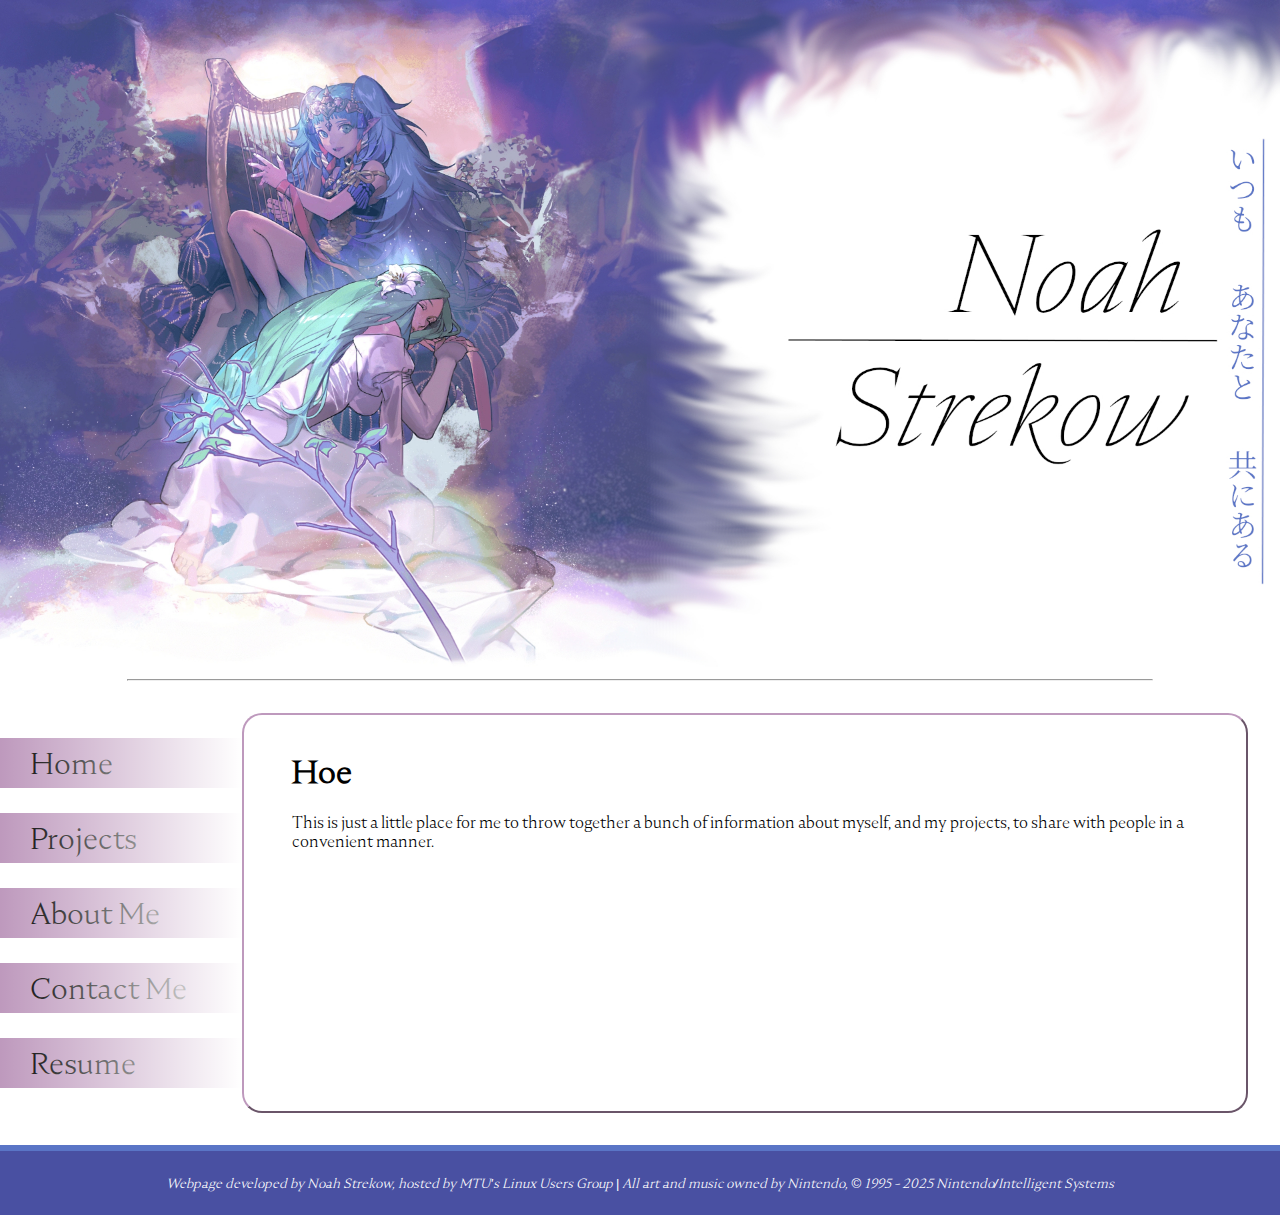
<file: index.html>
<!DOCTYPE html>
<html lang="en">
    <head>
        <meta charset="UTF-8">
        <meta name="viewport" content="width=device-width, initial-scale=1.0">
        <link rel="stylesheet" href="./css/global.css">
        <link rel="icon" type="image/gif" href="./img/crest_of_flames.webp">
        <script type="text/javascript" src="./js/global.js"></script>
        <title>NS ~ Portfolio</title>
    </head>
    <body>
        <div id="page-container">
            <div class="header">
                <img src="img/feth_art_cover.jpg" class="header"/>
            </div>
            <hr id="big-div">
            <div id="body">
                <div id="left-menu">
                    <a href="#big-div" id="current">&emsp;Home</a>
                    <a href="projects.html#big-div">&emsp;Projects</a>
                    <a href="about.html#big-div">&emsp;About Me</a>
                    <a href="contact.html#big-div">&emsp;Contact Me</a>
                    <a href="resume.html#big-div">&emsp;Resume</a>
                </div>
                <div id="right-info">
                    <h1>Hoe</h1>
                    <p>This is just a little place for me to throw together a bunch of information about myself, and my projects, 
                        to share with people in a convenient manner.</p>
                </div>
            </div>
            <footer>
                <audio id="bgm" src="audio/sirius.mp3" preload="auto" onload="play()" autoplay></audio>
                <p><small><em>Webpage developed by Noah Strekow, hosted by MTU's Linux Users Group | All art and music owned by Nintendo, &copy; 1995 - 2025 Nintendo/Intelligent Systems</em></small></p>
            </footer>
        </div>
    </body>
</html>
</file>
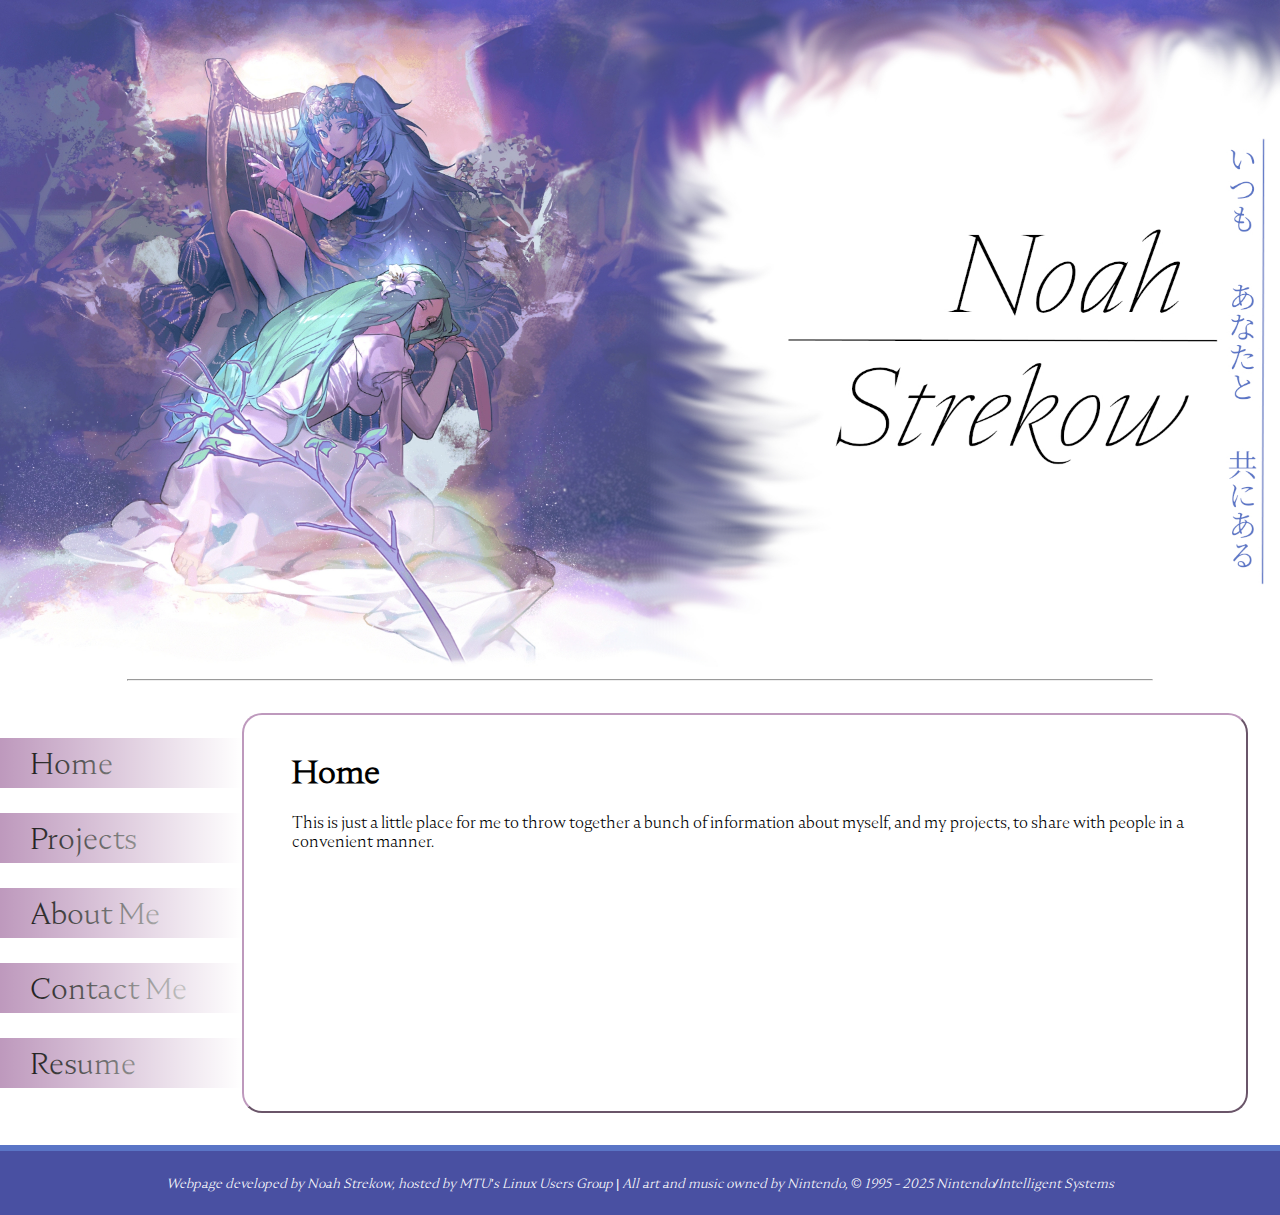
<file: public_html/index.html>
<!DOCTYPE html>
<html lang="en">
    <head>
        <meta charset="UTF-8">
        <meta name="viewport" content="width=device-width, initial-scale=1.0">
        <link rel="stylesheet" href="./css/global.css">
        <link rel="icon" type="image/gif" href="./img/crest_of_flames.webp">
        <script type="text/javascript" src="./js/global.js"></script>
        <title>NS ~ Portfolio</title>
    </head>
    <body>
        <div id="page-container">
            <div class="header">
                <img src="img/feth_art_cover.jpg" class="header"/>
            </div>
            <hr id="big-div">
            <div id="body">
                <div id="left-menu">
                    <a href="#big-div" id="current">&emsp;Home</a>
                    <a href="projects.html#big-div">&emsp;Projects</a>
                    <a href="about.html#big-div">&emsp;About Me</a>
                    <a href="contact.html#big-div">&emsp;Contact Me</a>
                    <a href="resume.html#big-div">&emsp;Resume</a>
                </div>
                <div id="right-info">
                    <h1>Home</h1>
                    <p>This is just a little place for me to throw together a bunch of information about myself, and my projects, 
                        to share with people in a convenient manner.</p>
                </div>
            </div>
            <footer>
                <audio id="bgm" src="audio/sirius.mp3" preload="auto" onload="play()" autoplay></audio>
                <p><small><em>Webpage developed by Noah Strekow, hosted by MTU's Linux Users Group | All art and music owned by Nintendo, &copy; 1995 - 2025 Nintendo/Intelligent Systems</em></small></p>
            </footer>
        </div>
    </body>
</html>
</file>
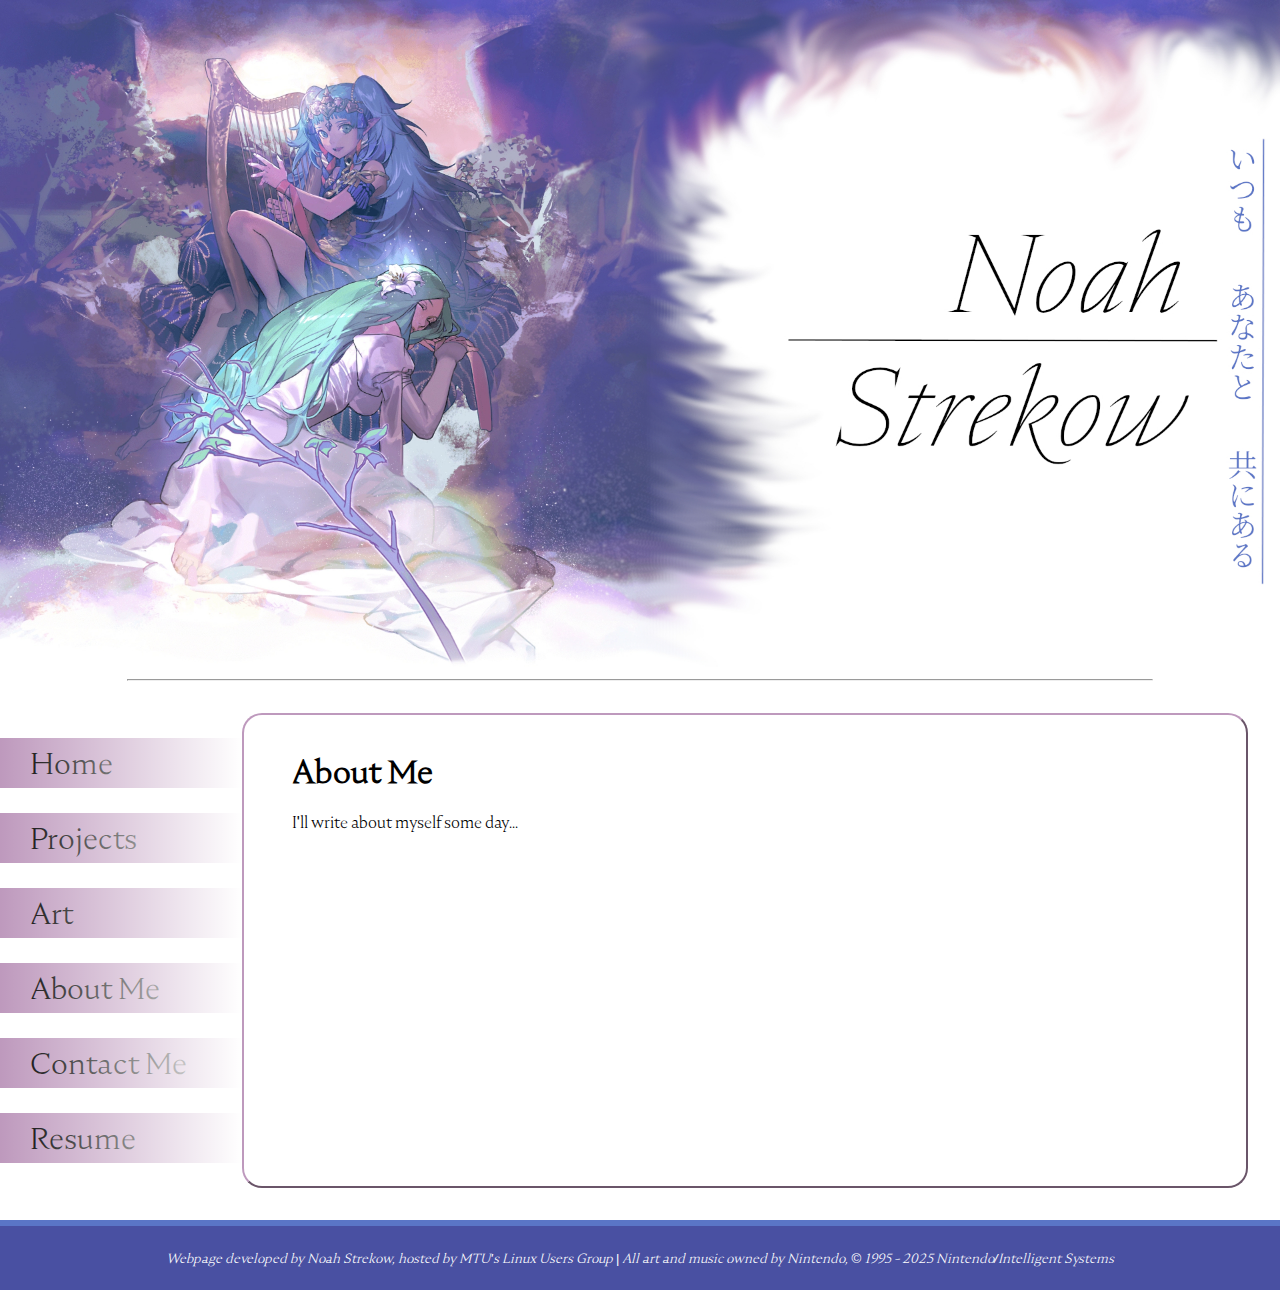
<file: about.html>
<!DOCTYPE html>
<html lang="en">
    <head>
        <meta charset="UTF-8">
        <meta name="viewport" content="width=device-width, initial-scale=1.0">
        <link rel="stylesheet" href="./css/global.css">
        <link rel="icon" type="image/gif" href="./img/crest_of_flames.webp">
        <script type="text/javascript" src="./js/global.js"></script>
        <title>NS ~ Portfolio</title>
    </head>
    <body>
        <div id="page-container">
            <div class="header">
                <img src="img/feth_art_cover.jpg" class="header"/>
            </div>
            <hr id="big-div">
            <div id="body">
                <div id="left-menu">
                    <a href="index.html#big-div">&emsp;Home</a>
                    <a href="projects.html#big-div">&emsp;Projects</a>
                    <a href="art.html#big-div">&emsp;Art</a>
                    <a href="#big-div" id="current">&emsp;About Me</a>
                    <a href="contact.html#big-div">&emsp;Contact Me</a>
                    <a href="resume.html#big-div">&emsp;Resume</a>
                </div>
                <div id="right-info">
                    <h1>About Me</h1>
                    <p>I'll write about myself some day...</p>
                </div>
            </div>
            <footer>
                <audio id="bgm" src="audio/sirius.mp3" preload="auto"></audio>
                <p><small><em>Webpage developed by Noah Strekow, hosted by MTU's Linux Users Group | All art and music owned by Nintendo, &copy; 1995 - 2025 Nintendo/Intelligent Systems</em></small></p>
            </footer>
        </div>
    </body>
</html>
</file>
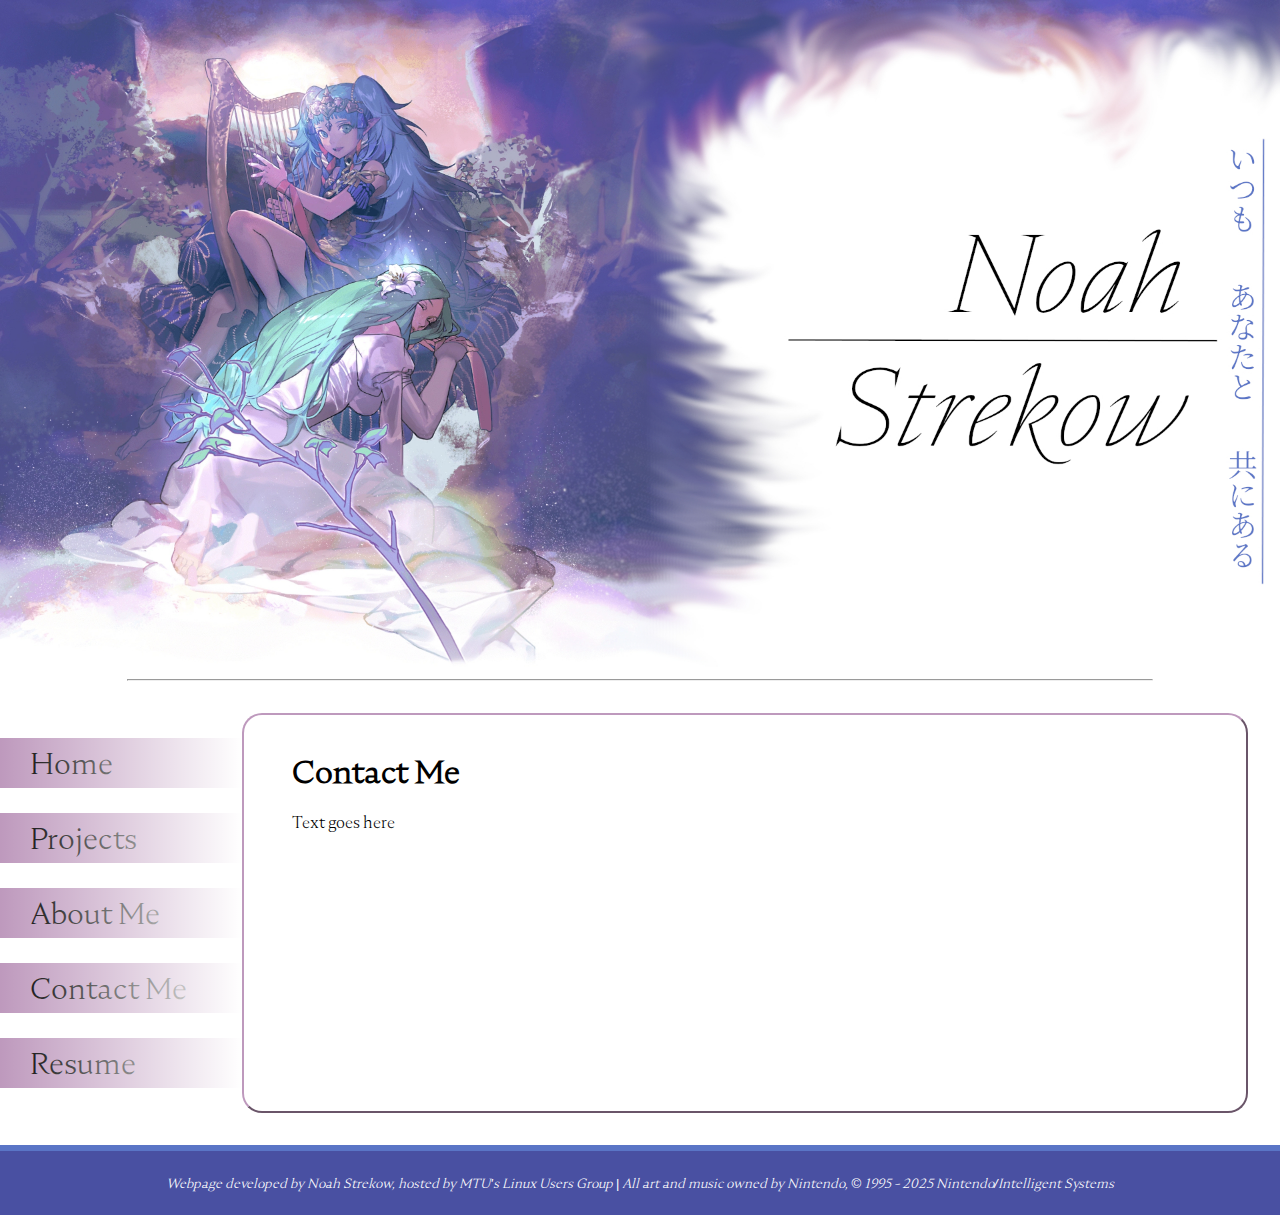
<file: contact.html>
<!DOCTYPE html>
<html lang="en">
    <head>
        <meta charset="UTF-8">
        <meta name="viewport" content="width=device-width, initial-scale=1.0">
        <link rel="stylesheet" href="./css/global.css"> 
        <link rel="icon" type="image/gif" href="./img/crest_of_flames.webp">
        <script type="text/javascript" src="./js/global.js"></script>
        <title>NS ~ Portfolio</title>
    </head>
    <body>
        <div id="page-container">
            <div class="header">
                <img src="img/feth_art_cover.jpg" class="header"/>
            </div>
            <hr id="big-div">
            <div id="body">
                <div id="left-menu">
                    <a href="index.html#big-div">&emsp;Home</a>
                    <a href="projects.html#big-div">&emsp;Projects</a>
                    <a href="about.html#big-div">&emsp;About Me</a>
                    <a href="#big-div" id="current">&emsp;Contact Me</a>
                    <a href="resume.html#big-div">&emsp;Resume</a>
                </div>
                <div id="right-info">
                    <h1>Contact Me</h1>
                    <p>Text goes here</p>
                </div>
            </div>
            <footer>
                <audio id="bgm" src="audio/sirius.mp3" preload="auto"></audio>
                <p><small><em>Webpage developed by Noah Strekow, hosted by MTU's Linux Users Group | All art and music owned by Nintendo, &copy; 1995 - 2025 Nintendo/Intelligent Systems</em></small></p>
            </footer>
        </div>
    </body>
</html>
</file>
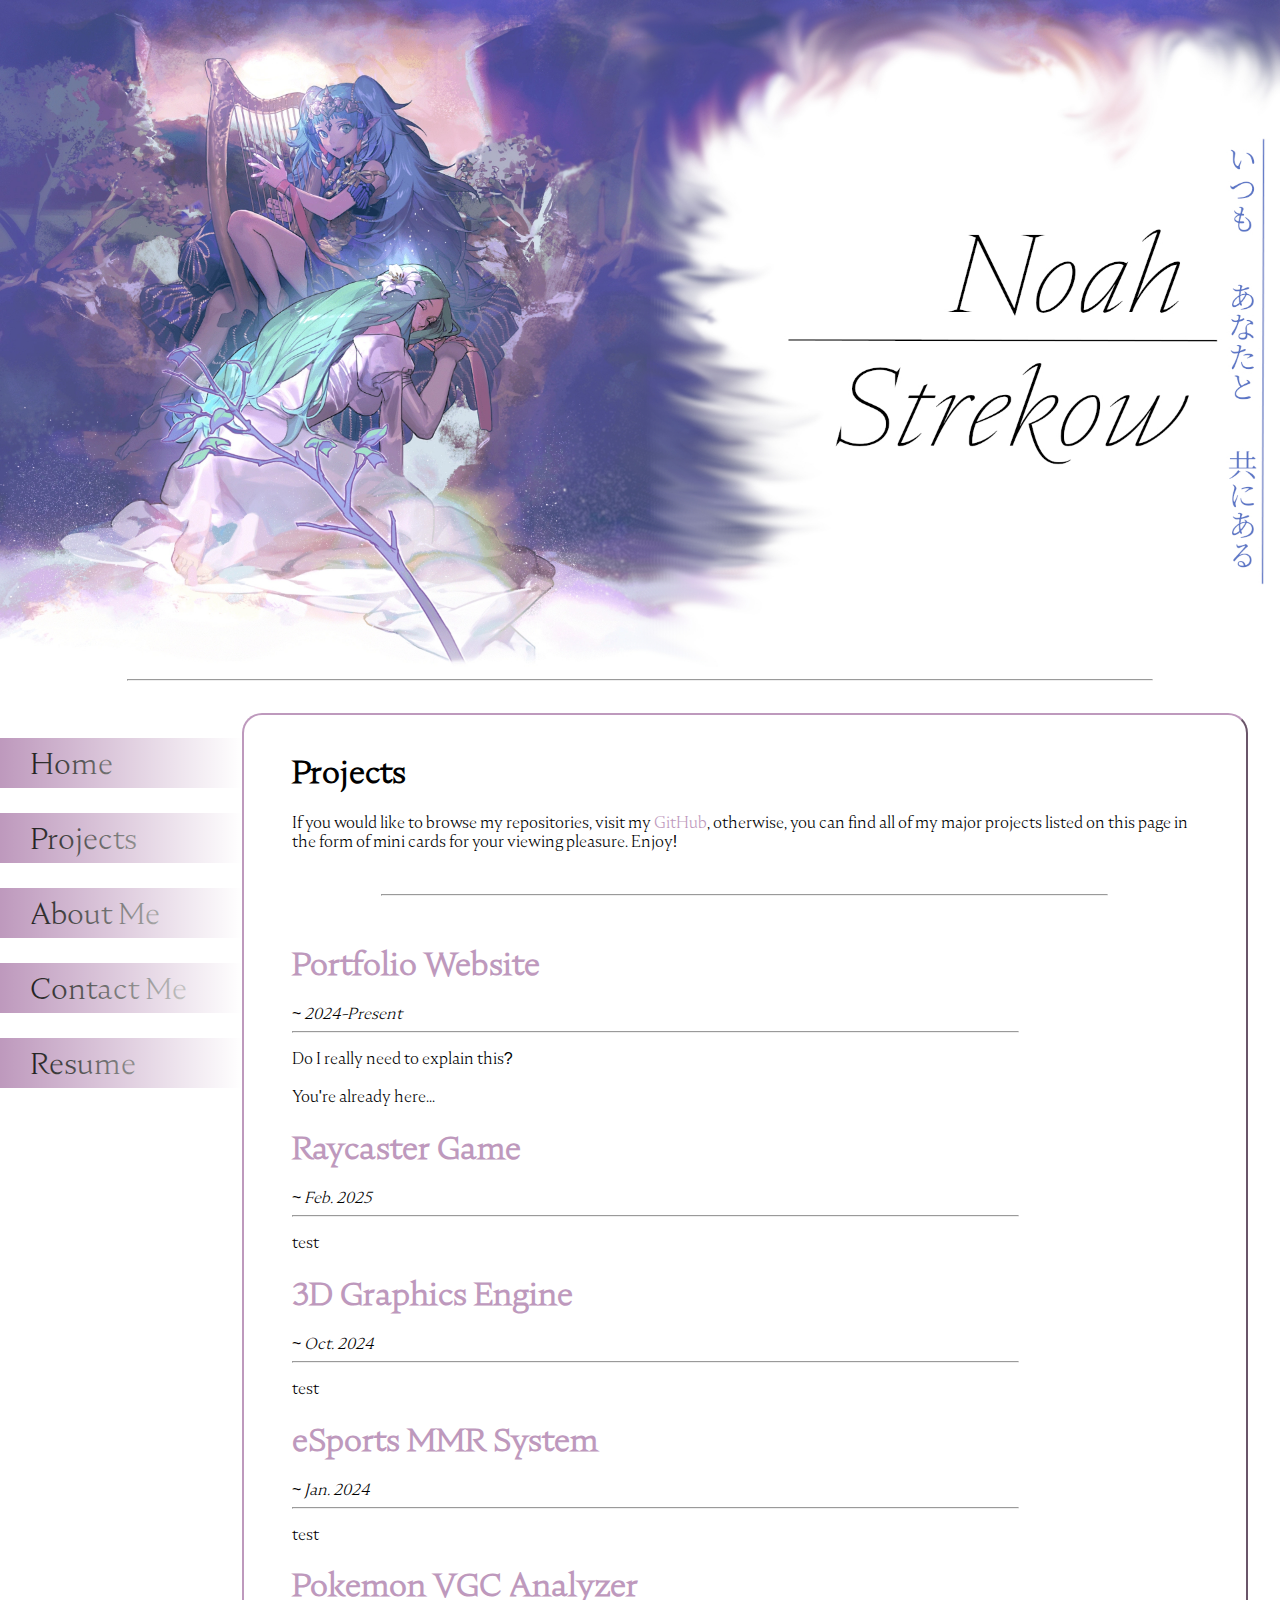
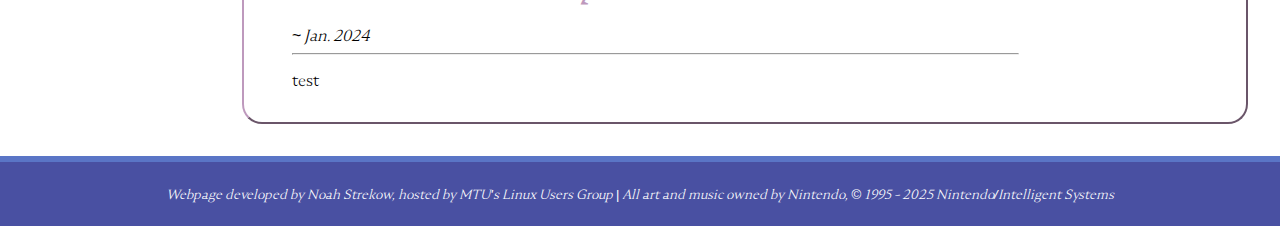
<file: projects.html>
<!DOCTYPE html>
<html lang="en">
    <head>
        <meta charset="UTF-8">
        <meta name="viewport" content="width=device-width, initial-scale=1.0">
        <link rel="stylesheet" href="./css/global.css">
        <link rel="stylesheet" href="./css/projects.css">
        <link rel="icon" type="image/gif" href="./img/crest_of_flames.webp">
        <script type="text/javascript" src="./js/global.js"></script>
        <title>NS ~ Portfolio</title>
    </head>
    <body>
        <div id="page-container">
            <div class="header">
                <img src="img/feth_art_cover.jpg" class="header"/>
            </div>
            <hr id="big-div">
            <div id="body">
                <div id="left-menu">
                    <a href="index.html#big-div">&emsp;Home</a>
                    <a href="#big-div" id="current">&emsp;Projects</a>
                    <a href="about.html#big-div">&emsp;About Me</a>
                    <a href="contact.html#big-div">&emsp;Contact Me</a>
                    <a href="resume.html#big-div">&emsp;Resume</a>
                </div>
                <div id="right-info">
                    <h1>Projects</h1>
                    <p>If you would like to browse my repositories, visit my <a href="https://github.com/ParadoxZ-FGC">GitHub</a>,
                    otherwise, you can find all of my major projects listed on this page in the form of mini cards for your viewing pleasure. 
                    Enjoy!</p>
                    <br><hr><br>
                    <div id="project-container">
                        <div>
                            <h1><a onclick="openNewBackgroundTab('./index.html')">Portfolio Website</a></h1>
                            <i>~ 2024-Present</i>
                            <hr align="left">
                            <p>Do I really need to explain this?<br><br>
                            You're already here...</p>
                        </div>
                        <div>
                            <h1><a onclick="openNewBackgroundTab('http://www.github.com/ParadoxZ-FGC/Raycaster-Project')">Raycaster Game</a></h1>
                            <i> ~ Feb. 2025</i>
                            <hr align="left">
                            <p>test</p>
                        </div>
                        <div>
                            <h1><a onclick="openNewBackgroundTab('http://www.github.com/ParadoxZ-FGC/3D-Graphics-Engine')">3D Graphics Engine</a></h1>
                            <i>~ Oct. 2024</i>
                            <hr align="left">
                            <p>test</p>
                        </div>
                        <div>
                            <h1><a onclick="openNewBackgroundTab('http://www.github.com/ParadoxZ-FGC/WCTC-MMR')">eSports MMR System</a></h1>
                            <i>~ Jan. 2024</i>
                            <hr align="left">
                            <p>test</p>
                        </div>
                        <div>
                            <h1><a onclick="openNewBackgroundTab('http://www.github.com/ParadoxZ-FGC/Pokemon-VGC-Analyzer')">Pokemon VGC Analyzer</a></h1>
                            <i>~ Jan. 2024</i>
                            <hr align="left">
                            <p>test</p>
                        </div>
                    </div>
                </div>
            </div>
            <footer>
                <audio id="bgm" src="audio/sirius.mp3" preload="auto"></audio>
                <p><small><em>Webpage developed by Noah Strekow, hosted by MTU's Linux Users Group | All art and music owned by Nintendo, &copy; 1995 - 2025 Nintendo/Intelligent Systems</em></small></p>
            </footer>
        </div>
    </body>
</html>
</file>
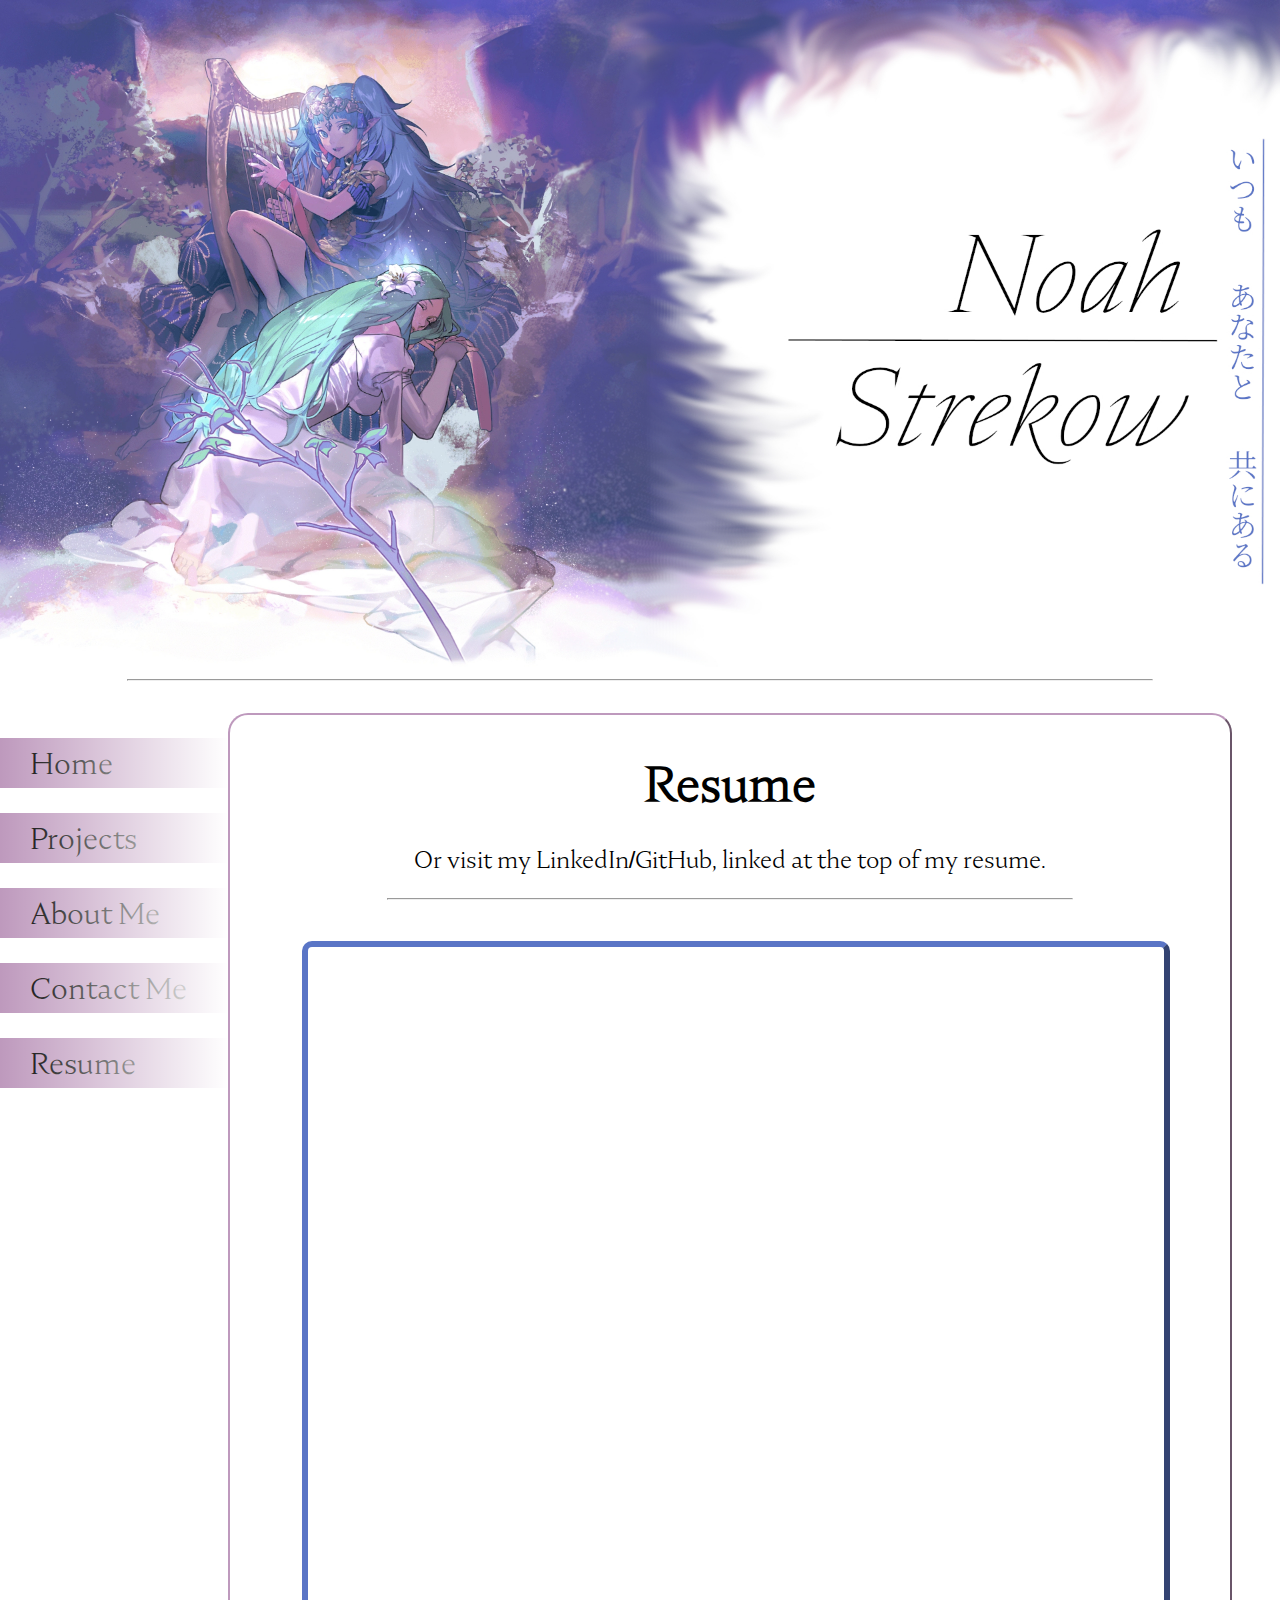
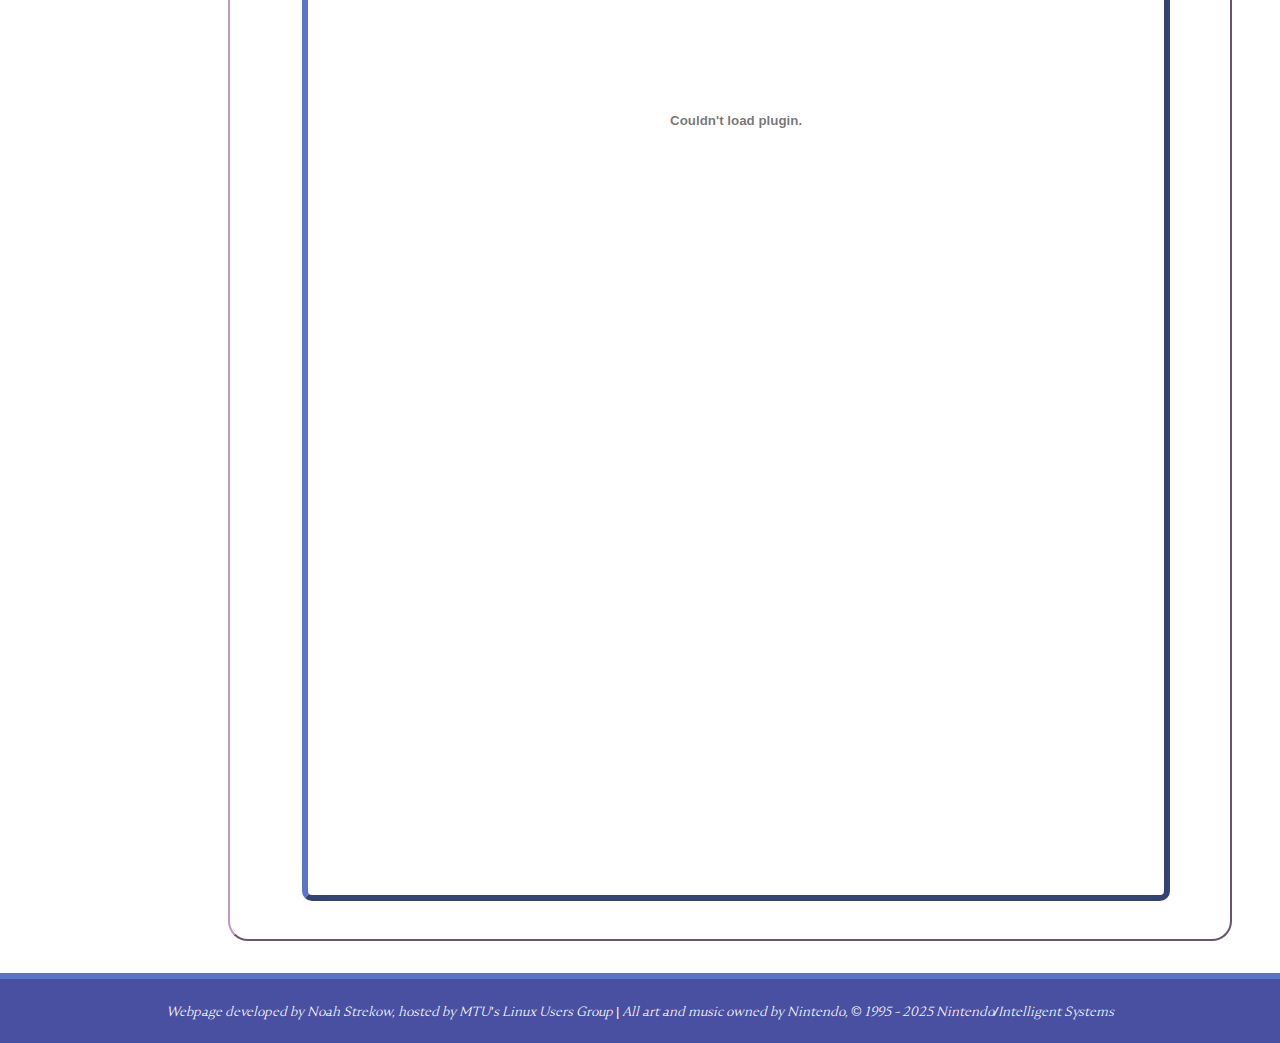
<file: resume.html>
<!DOCTYPE html>
<html lang="en">
    <head>
        <meta charset="UTF-8">
        <meta name="viewport" content="width=device-width, initial-scale=1.0">
        <link rel="stylesheet" href="./css/global.css"> 
        <link rel="stylesheet" href="./css/resume.css"> 
        <link rel="icon" type="image/gif" href="./img/crest_of_flames.webp">
        <script type="text/javascript" src="./js/global.js"></script>
        <title>NS ~ Portfolio</title>
    </head>
    <body>
        <div id="page-container">
            <div class="header">
                <img src="img/feth_art_cover.jpg" class="header"/>
            </div>
            <hr id="big-div">
            <div id="body">
                <div id="left-menu">
                    <a href="index.html#big-div">&emsp;Home</a>
                    <a href="projects.html#big-div">&emsp;Projects</a>
                    <a href="about.html#big-div">&emsp;About Me</a>
                    <a href="contact.html#big-div">&emsp;Contact Me</a>
                    <a href="#big-div" id="current">&emsp;Resume</a>
                </div>
                <div id="right-info">
                    <h1>Resume</h1>
                    <p>Or visit my LinkedIn/GitHub, linked at the top of my resume.</p>
                    <hr><br>
                    <embed src="./misc/resume.pdf" type="application/pdf" id="resume">
                        <!-- TRY THIS ANOTHER TIME
                        <canvas id="pdf-canvas" style="border:1px solid black;"></canvas>
                        <script src="./js/pdf.mjs"></script>
                        <script src="./js/pdf.worker.mjs"></script>
                        <script src="./js/ja.js"></script>
                        -->
                </div>
            </div>
            <footer>
                <audio id="bgm" src="audio/sirius.mp3" preload="auto"></audio>
                <p><small><em>Webpage developed by Noah Strekow, hosted by MTU's Linux Users Group | All art and music owned by Nintendo, &copy; 1995 - 2025 Nintendo/Intelligent Systems</em></small></p>
            </footer>
        </div>
    </body>
</html>
</file>
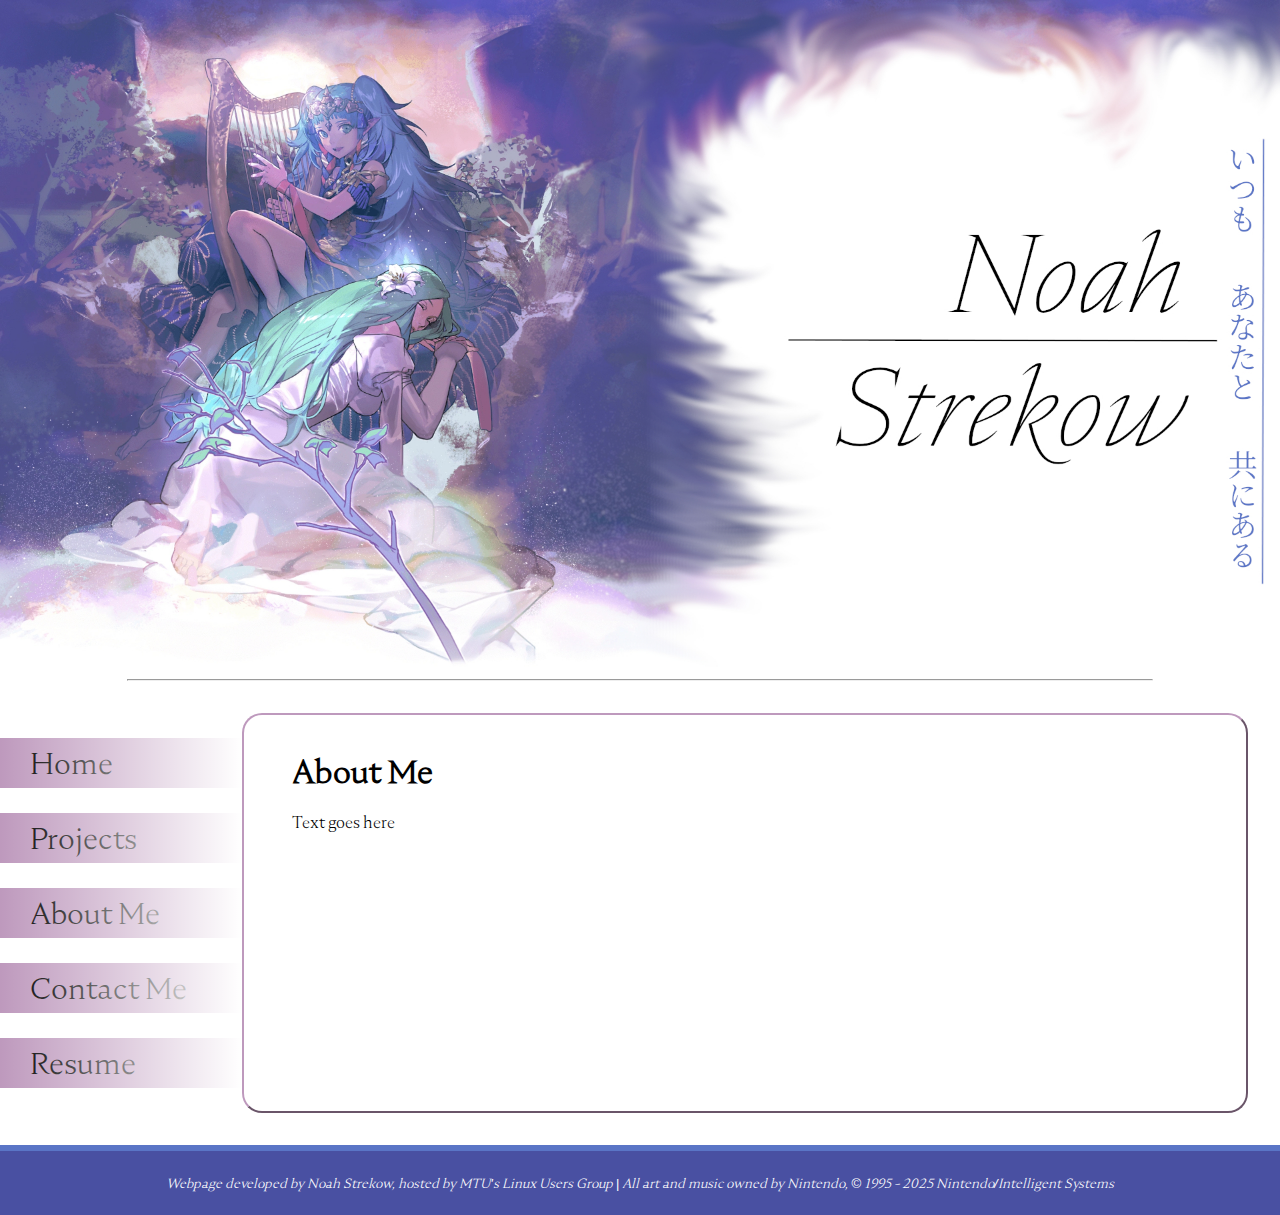
<file: public_html/about.html>
<!DOCTYPE html>
<html lang="en">
    <head>
        <meta charset="UTF-8">
        <meta name="viewport" content="width=device-width, initial-scale=1.0">
        <link rel="stylesheet" href="./css/global.css">
        <link rel="icon" type="image/gif" href="./img/crest_of_flames.webp">
        <script type="text/javascript" src="./js/global.js"></script>
        <title>NS ~ Portfolio</title>
    </head>
    <body>
        <div id="page-container">
            <div class="header">
                <img src="img/feth_art_cover.jpg" class="header"/>
            </div>
            <hr id="big-div">
            <div id="body">
                <div id="left-menu">
                    <a href="index.html#big-div">&emsp;Home</a>
                    <a href="projects.html#big-div">&emsp;Projects</a>
                    <a href="#big-div" id="current">&emsp;About Me</a>
                    <a href="contact.html#big-div">&emsp;Contact Me</a>
                    <a href="resume.html#big-div">&emsp;Resume</a>
                </div>
                <div id="right-info">
                    <h1>About Me</h1>
                    <p>Text goes here</p>
                </div>
            </div>
            <footer>
                <audio id="bgm" src="audio/sirius.mp3" preload="auto"></audio>
                <p><small><em>Webpage developed by Noah Strekow, hosted by MTU's Linux Users Group | All art and music owned by Nintendo, &copy; 1995 - 2025 Nintendo/Intelligent Systems</em></small></p>
            </footer>
        </div>
    </body>
</html>
</file>
<file: css/global.css>
@font-face {
    font-family: nocturne;
    src: url("../fonts/NocturneSerifTest-Light.otf");
}
body {
    margin: 0;
    top: 0;
    font-family: nocturne, -apple-system, BlinkMacSystemFont, "Roboto", "Segoe UI", Helvetica, Arial, sans-serif;
}
#page-container {
    position: relative;
    min-height: 100vh;
}

/*
* Color scheme::after
* Blue: 5a75c6, 4950a2
* Green: 9ad8d0
* Muted: e1b7bb, d2a6b0, be99bd
*/



.header {
    width: 100%;
}
hr {
    width: 80%;
    color: #e1b7bb;
}
a {
    text-decoration: none;
}


#body {
    display: flex;
    margin: 2em 0;
}

#left-menu {
    width: 20%;
}
#left-menu > a {
    display: block;
    position: relative;
    height: 50px;
    margin: 25px 0;
    align-content: center;
    text-decoration: none;
    font-size: 30px;
    color: black;
    background-color: #be99bd;
    transition: all 0.3s ease-out;
}

#left-menu > a:after {
    content: '';
    position: absolute;
    left: 0px;
    top: 0px;
    right: 0px;
    bottom: 0px;
    background-image: linear-gradient(to left, white, rgba(0,0,0,0));
    opacity: 1;
    
}
#left-menu > a:hover {
    box-shadow: inset 0 0 30px #5a75c6;
    padding-left: 1em;
    animation: glow 1s ease-in-out infinite alternate;
}
#left-menu > a:hover:after {
    background-image: linear-gradient(to left, white, rgba(0,0,0,0), rgba(0,0,0,0));
}
@keyframes glow {
    from {
        text-shadow: 0 0 60px #fff;
    }

    to {
        text-shadow: 0 0 40px #e1b7bb;
    }
}
#current > a {/*GET WORKING*/
    height: 70px;
    font-size: 40px;
    background-color: #d2a6b0;
}

#right-info {
    width: 75%;
    margin-right: 2em;
    border: 2px outset #be99bd ;
    border-radius: 20px;
    padding: 1em 3em;
}


footer {
    height: 4em;
    margin-top: 2em;
    text-align: center;
    align-content: center;
    background-color: #4950a2;
    color: white;
    border-top: outset 6px #5a75c6;
}
</file>
<file: public_html/css/global.css>
@font-face {
    font-family: nocturne;
    src: url("../fonts/NocturneSerifTest-Light.otf");
}
body {
    margin: 0;
    top: 0;
    font-family: nocturne, -apple-system, BlinkMacSystemFont, "Roboto", "Segoe UI", Helvetica, Arial, sans-serif;
}
#page-container {
    position: relative;
    min-height: 100vh;
}

/*
* Color scheme::after
* Blue: 5a75c6, 4950a2
* Green: 9ad8d0
* Muted: e1b7bb, d2a6b0, be99bd
*/



.header {
    width: 100%;
}
hr {
    width: 80%;
    color: #e1b7bb;
}
a {
    text-decoration: none;
}


#body {
    display: flex;
    margin: 2em 0;
}

#left-menu {
    width: 20%;
}
#left-menu > a {
    display: block;
    position: relative;
    height: 50px;
    margin: 25px 0;
    align-content: center;
    text-decoration: none;
    font-size: 30px;
    color: black;
    background-color: #be99bd;
    transition: all 0.3s ease-out;
}

#left-menu > a:after {
    content: '';
    position: absolute;
    left: 0px;
    top: 0px;
    right: 0px;
    bottom: 0px;
    background-image: linear-gradient(to left, white, rgba(0,0,0,0));
    opacity: 1;
    
}
#left-menu > a:hover {
    box-shadow: inset 0 0 30px #5a75c6;
    padding-left: 1em;
    animation: glow 1s ease-in-out infinite alternate;
}
#left-menu > a:hover:after {
    background-image: linear-gradient(to left, white, rgba(0,0,0,0), rgba(0,0,0,0));
}
@keyframes glow {
    from {
        text-shadow: 0 0 60px #fff;
    }

    to {
        text-shadow: 0 0 40px #e1b7bb;
    }
}
#current > a {/*GET WORKING*/
    height: 70px;
    font-size: 40px;
    background-color: #d2a6b0;
}

#right-info {
    width: 75%;
    margin-right: 2em;
    border: 2px outset #be99bd ;
    border-radius: 20px;
    padding: 1em 3em;
}


footer {
    height: 4em;
    margin-top: 2em;
    text-align: center;
    align-content: center;
    background-color: #4950a2;
    color: white;
    border-top: outset 6px #5a75c6;
}
</file>
<file: css/projects.css>
/* ============ RESUME ============ */
.project-container {
    display: flex;
    flex-flow: row wrap;
    justify-content: space-evenly;
}

.project-container > div {
    width: 400px;
    height: auto;
    padding: 10px 20px;
    margin: 10px 0;
    border: 4px inset #4950a2;
    border-radius: 20px;
    text-align: left;
}

h2 {
    text-align: center;
}
hr.header {
    width: 20%;
    color: #4950a2;
}


#right-info a {
    color: #be99bd;
}
#right-info a:visited {
    color: #d2a6b0;
}
#right-info a:hover {
    color: #e1b7bb;
    text-shadow: 0 0 10px black;
}
#right-info a:active {
    color: #4950a2;
}
</file>
<file: css/resume.css>
/* ============ RESUME ============ */
#right-info {
    height: 1800px;
    padding-top: 0;
    align-content: center;
    text-align: center;
    font-size: x-large;
}
#resume {
    width: 100%;
    height: 86%;
    border: 6px outset #5a75c6;
    border-radius: 10px;
}
</file>
